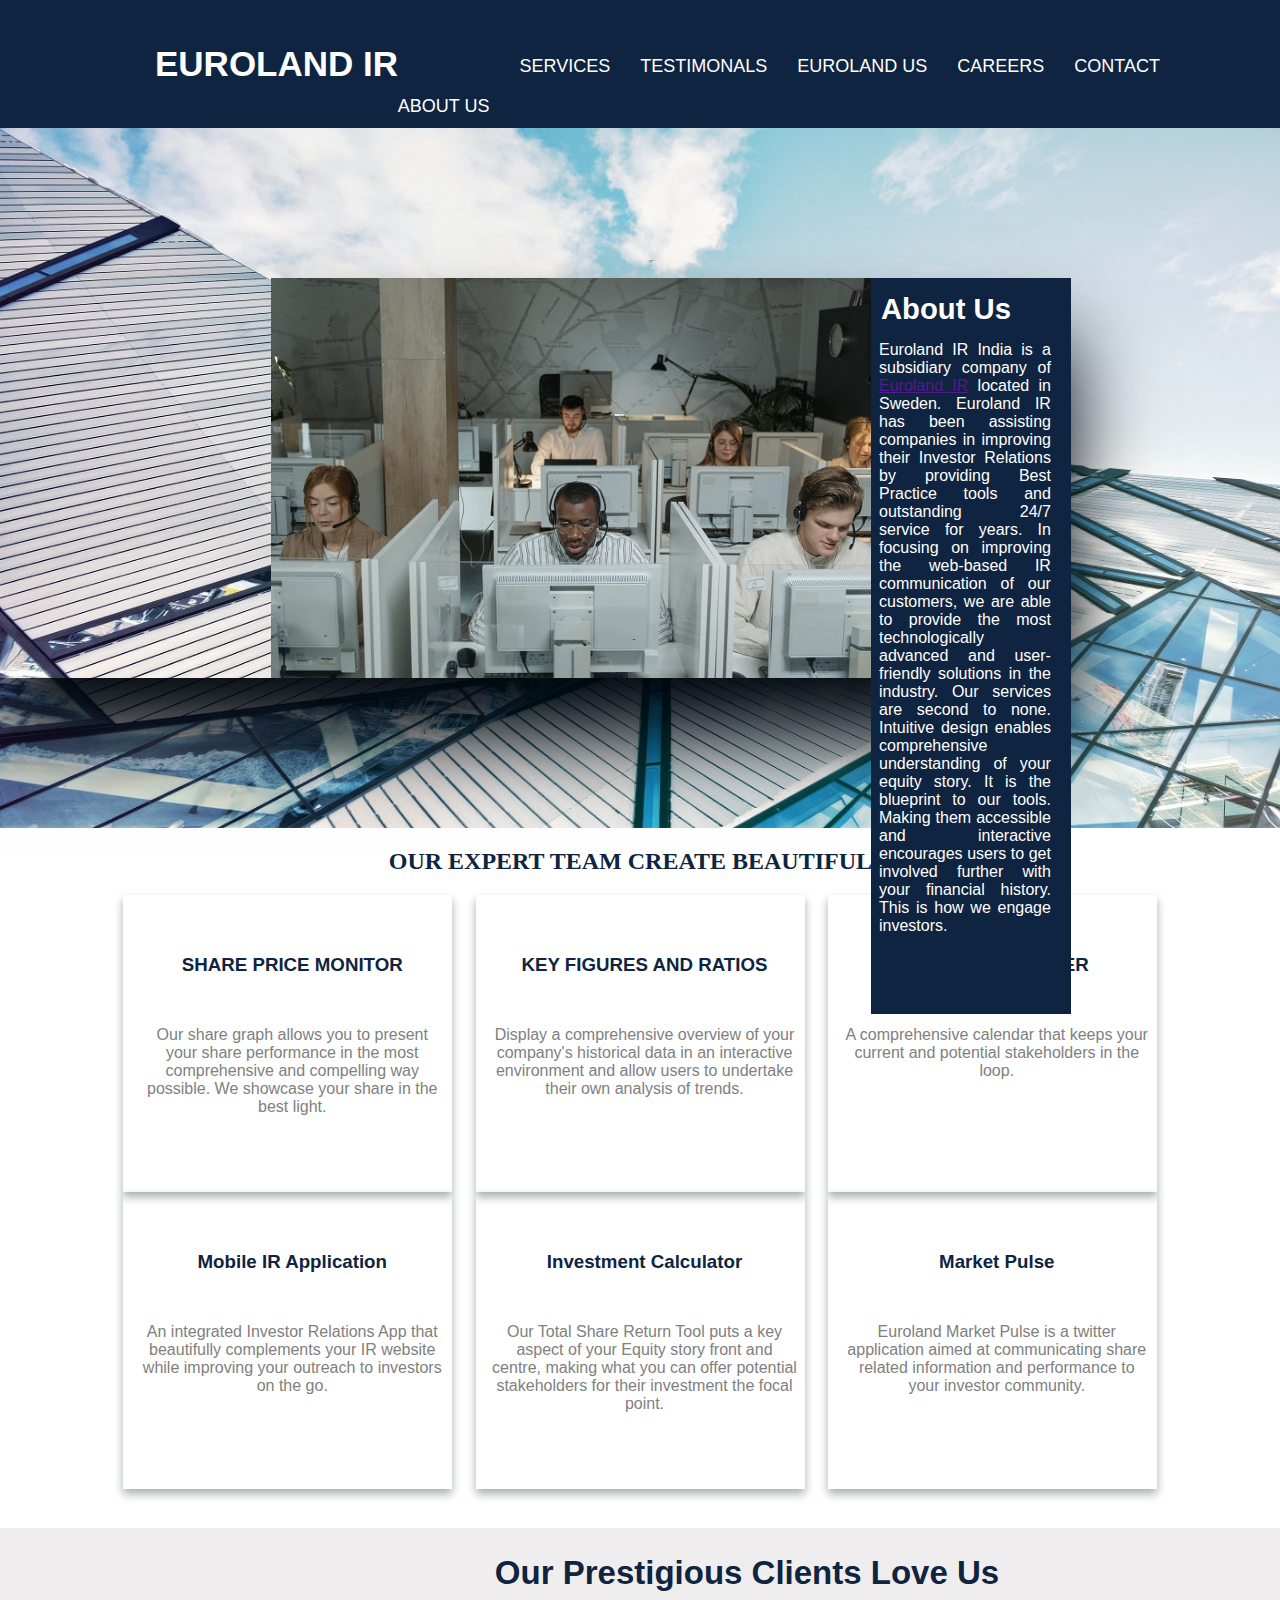
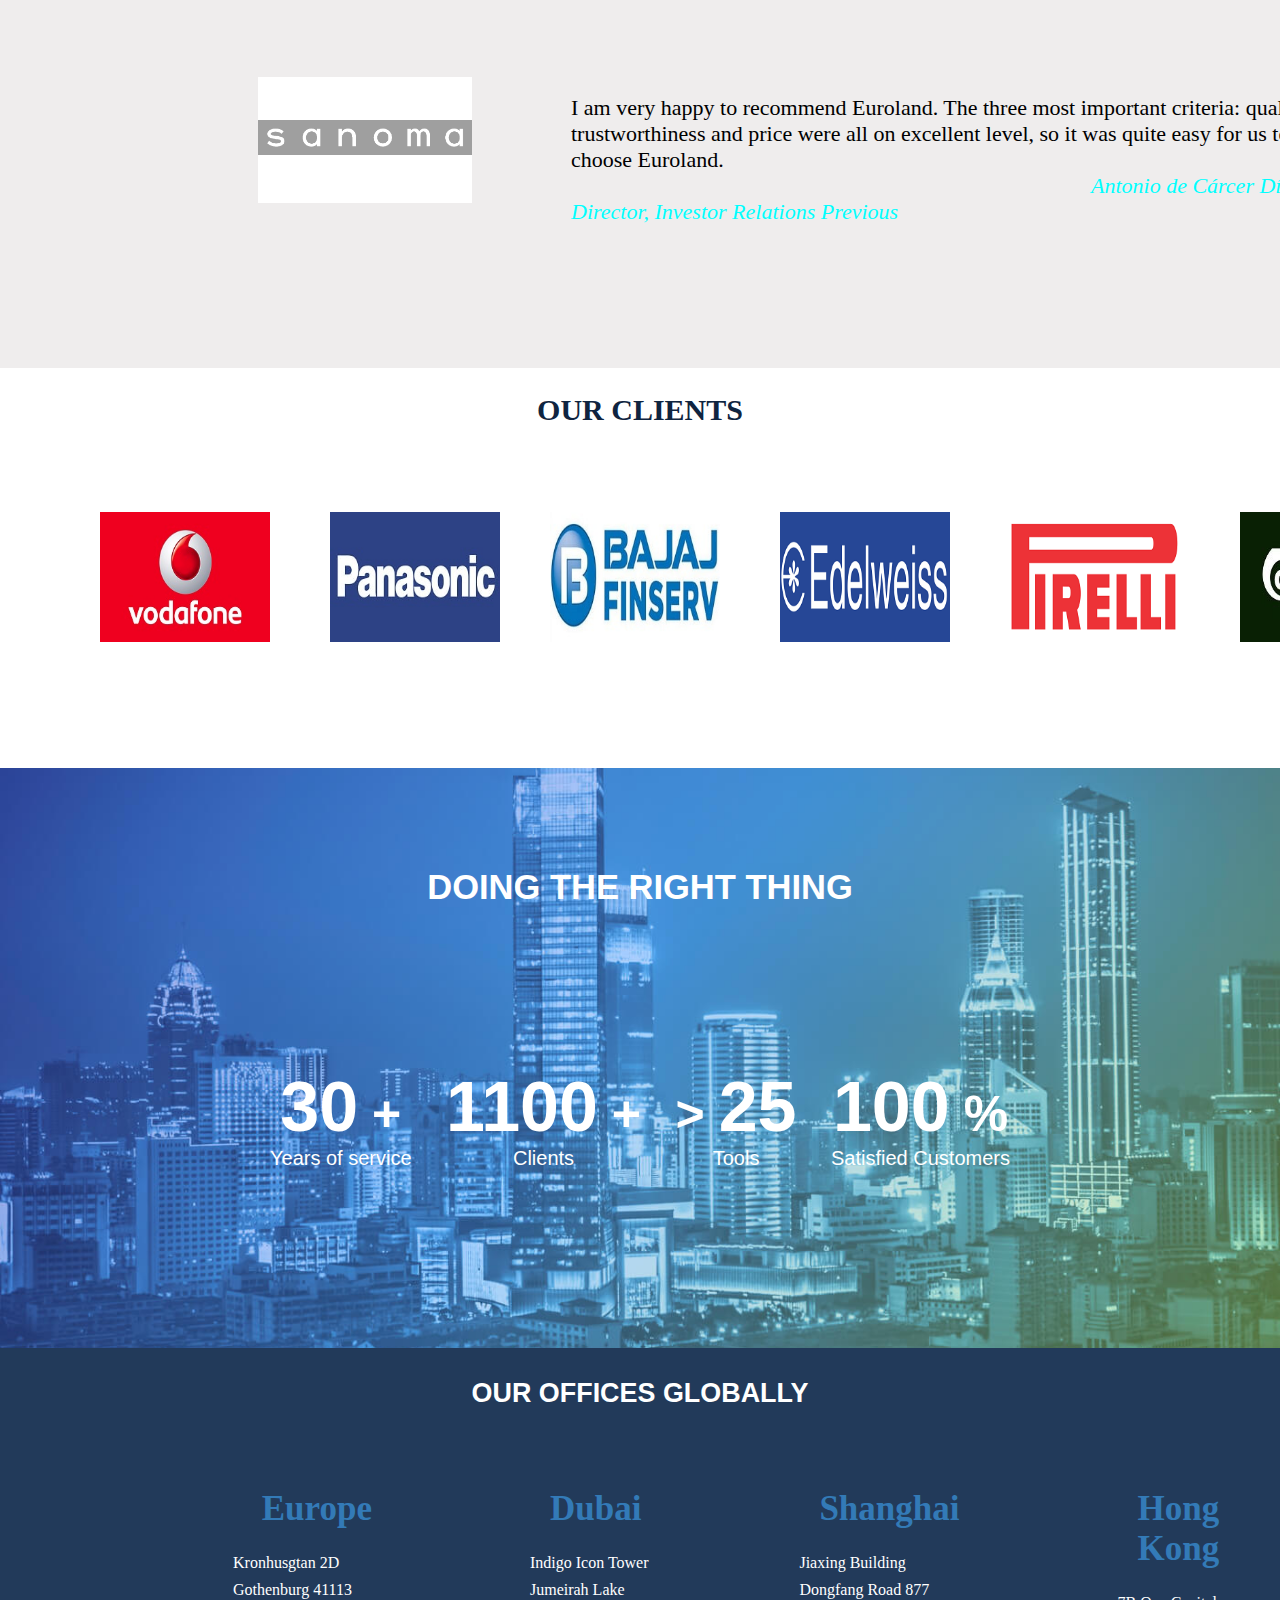
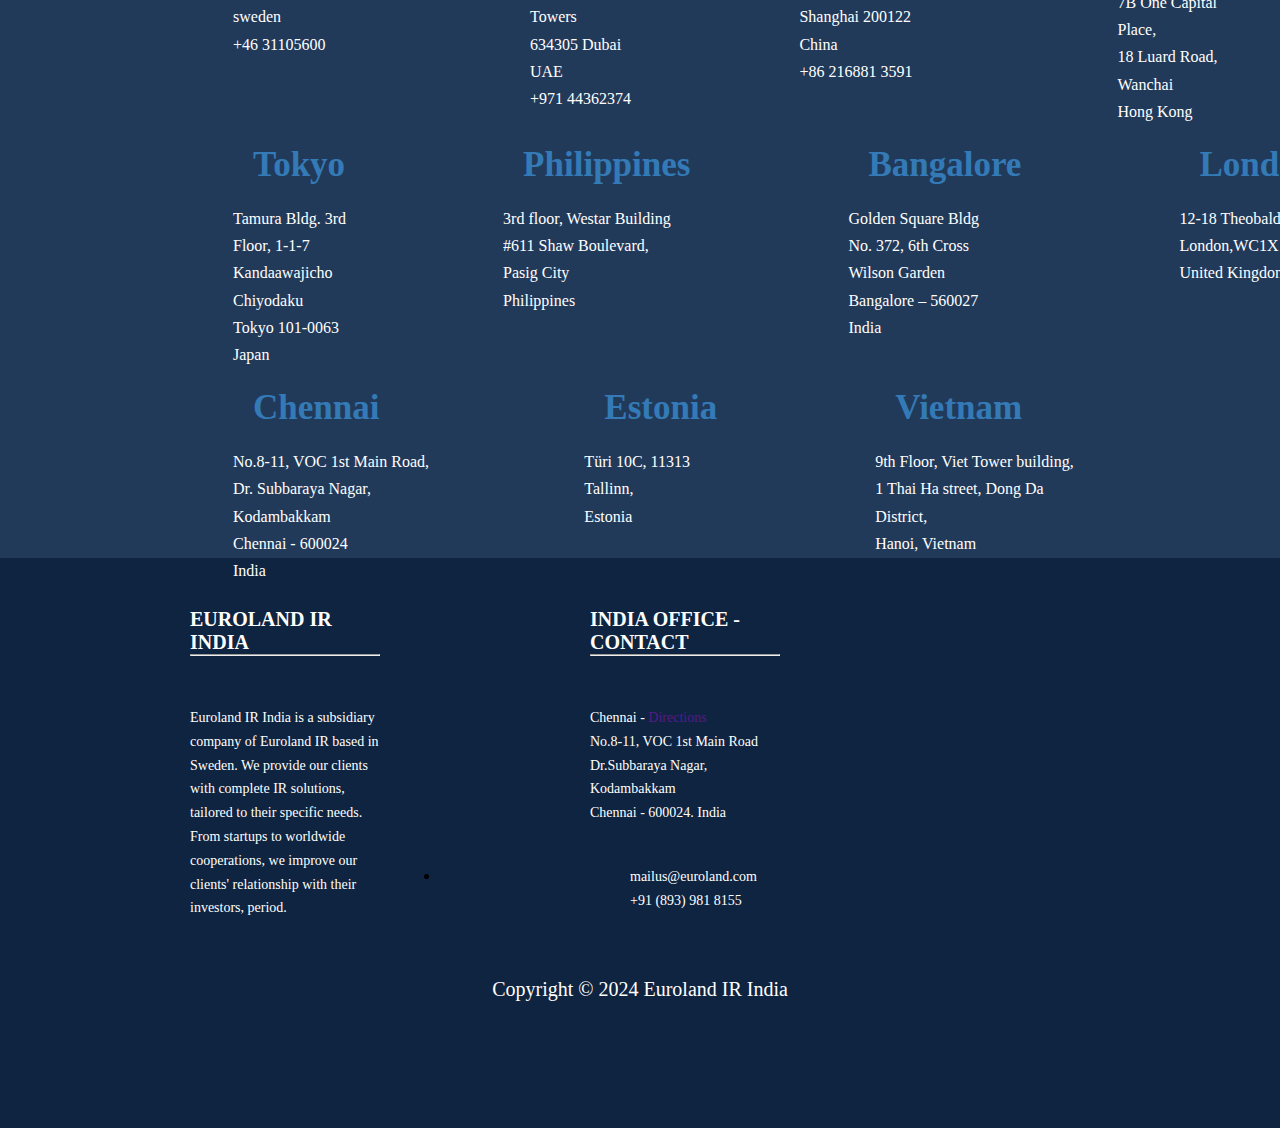
<file: Euro.html>
<!DOCTYPE html>
<html lang="en">
<head>
  <meta charset="UTF-8">
  <meta name="viewport" content="width=device-width, initial-scale=1.0">
  <title>Document</title>
  <link rel="stylesheet" href="Euro.css">
</head>
<body>
  <header class="a">
   <div class="class1">
    <h2 class="aaa">EUROLAND IR</h2>
    <a class="aa">CONTACT</a> 
    <a class="aa">CAREERS</a>
    <a class="aa">EUROLAND US</a>
    <a class="aa">TESTIMONALS</a>
    <a class="aa">SERVICES</a> 
    <a class="aa">ABOUT US</a>
    </div>
  </header>
  <section class="b">
    <div class="class-div1">
      <div class="class-div2">
        <div class="class-div3"><h3>About Us</h3>
         
          <div class="class-div4"> <p>
            <strong>Euroland IR India</strong> is a subsidiary company of <a href="" target="_blank">Euroland IR</a> located in Sweden. Euroland IR has been assisting companies in improving their Investor Relations by providing Best Practice tools and outstanding 24/7 service for years. In focusing on improving the web-based IR communication of our customers, we are able to provide the most technologically advanced and user-friendly solutions in the industry. Our services are second to none. Intuitive design enables comprehensive understanding of your equity story. It is the blueprint to our tools. Making them accessible and interactive encourages users to get involved further with your financial history. This is how we engage investors.
          </p>
            <div class="class-div5">

            </div>
          </div>
        </div>
      </div>
    </div>
  </section>
  
  <section class="c">
    <div class="container">
      <div class="expect">
       <h2 class="team">OUR EXPERT TEAM
CREATE BEAUTIFUL IR TOOLS</h2>
      <div class="roparent">
        <div class="row">
        <a href="" class="anchor">
        <h3 class="top">SHARE PRICE MONITOR</h3>
        <p class="down">Our share graph allows you to present your share performance in the most comprehensive and compelling way possible. We showcase your share in the best light.</p>
        </a>
        </div>
        <div class="row">
        <a href="" class="anchor">  
        <h3 class="top">KEY FIGURES AND RATIOS</h3>
        <p class="down">Display a comprehensive overview of your company's historical data in an interactive environment and allow users to undertake their own analysis of trends.</p>
        </a>
        </div>
        <div class="row">
        <a href="" class="anchor">
        <h3 class="top">EVENTS CALENDER</h3>
        <p class="down">A comprehensive calendar that keeps your current and potential stakeholders in the loop.</p>
        </a>
        </div>
      </div>
      <div class="roparent1">
        <div class="row">
        <a href="" class="anchor">
        <h3 class="top">Mobile IR Application</h3>
        <p class="down">An integrated Investor Relations App that beautifully complements your IR website while improving your outreach to investors on the go.</p>
        </a>
        </div>
        <div class="row">
        <a href="" class="anchor">
        <h3 class="top">Investment Calculator</h3>
        <p class="down">Our Total Share Return Tool puts a key aspect of your Equity story front and centre, making what you can offer potential stakeholders for their investment the focal point.</p>
        </a>
        </div>
        <div class="row">
        <a href=""class="anchor">
        <h3 class="top">Market Pulse</h3>
        <p class="down">Euroland Market Pulse is a twitter application aimed at communicating share related information and performance to your investor community. </p>
        </a>
        </div>
      </div>
      </div>




    </div>


  </section>
  
  <section class="d">
    <div class="container2">
      <div class="sec">
       <div class="tri">
         <div class="main-title">
           <h2 class="us">Our Prestigious Clients Love Us </h2>
         </div>
         <div class="picture">
           <div class="pic">
             <p>I am very happy to recommend Euroland. The three most important criteria: quality, trustworthiness and price were all on excellent level, so it was quite easy for us to choose Euroland.</p>
             <cite class="author">Antonio de Cárcer Díez
              Director, Investor Relations
              Previous
              </cite>
            </div>
         </div>
       </div>
      </div>

    </div>

  </section>

  <section class="e">
    <div class="over">
      <div class="container1">
        <div class="title">
          <h2>OUR CLIENTS</h2>

        </div>
        <div class="picture2">

        </div>


      </div>

    </div>


  </section>

 
  <section class="f">
    <div class="container3">
      <div class="rows">
        <div class="complete-title">
          <h2>DOING THE RIGHT THING</h2>
        </div>

      </div>
      <div class="rows-1">
        <div class="complete-single">
        <h3>
          <b class="num30">30</b>
          <b>+</b>
          
        </h3>
        <p>Years of service</p>
        </div>
        <div class="complete-single">
        <h3>
          <b class="num30">1100</b>
          <b>+</b>

        </h3>
        <p>Clients</p>
        </div>
        <div class="complete-single">
        <h3>
          <b> ></b>
          <b class="num30">25</b>
         
        </h3>
        <p>Tools</p>
        </div>
        <div class="complete-single">
        <h3>
          <b class="num30">100</b>
          <b>%</b>
          
        </h3>
        <p>Satisfied Customers</p>

        </div>


      </div>

    </div>



  </section>

  <section class="g">
    <div class="container3">
      <div class="rows3">
        <div class="complete-title">
          <h3>OUR OFFICES GLOBALLY</h3>

        </div>

      </div>

      <div class="rowww">
        <div class="colss">
          <h2 class="country">
            <a href="" class="anchor2">
              <!-- <i class="fa fa-map-marker" aria-hidden="true"></i>  -->
              &nbsp;Europe
            </a>
          </h2>
          <div class="address">
            <p>
              Kronhusgtan 2D
              <br>
              Gothenburg 41113
              <br>
              sweden
              <br>
              +46 31105600
            </p>

          </div>

        </div>
        <div class="colss">
          <h2 class="country">
            <a href="" class="anchor2">
              Dubai
            </a>
          </h2>
          <div class="address">
            <p>
              Indigo Icon Tower<br>
              Jumeirah Lake Towers<br>
              634305 Dubai<br>
              UAE<br>
              +971 44362374
            </p>


        </div>
        </div>
        <div class="colss">
          <h2 class="country">
            <a href="" class="anchor2">
              Shanghai
            </a>
          </h2>
          <div class="address">
          <p>
            Jiaxing Building<br>
            Dongfang Road 877<br>
            Shanghai 200122<br>
            China<br>
            +86 216881 3591
          </p>
          </div>
        </div>
        <div class="colss">
          <h2 class="country">
            <a href="" class="anchor2">
              Hong Kong
            </a>
          </h2>
          <div class="address">
            <p>
              7B One Capital Place,<br>
              18 Luard Road, Wanchai<br>
              Hong Kong
            </p>


        </div>

        </div>

      </div>
      <div class="rowww">
        <div class="colss">
          <h2 class="country">
            <a href="" class="anchor2">
              Tokyo
            </a>
          </h2>
          <div class="address">
            <p>
              Tamura Bldg. 3rd Floor, 1-1-7<br>
              Kandaawajicho<br>
              Chiyodaku<br>
              Tokyo 101-0063<br>
              Japan
            </p>


        </div>

        </div>
        <div class="colss">
          <h2 class="country">
            <a href="" class="anchor2">
              Philippines
            </a>
          </h2>
          <div class="address">
            <p>
              3rd floor, Westar Building<br>
              #611 Shaw Boulevard,<br>
              Pasig City<br>
              Philippines
            </p>


        </div>

        </div>
        <div class="colss">
          <h2 class="country">
            <a href="" class="anchor2">
              Bangalore
            </a>
          </h2>
          <div class="address">
            <p>
              Golden Square Bldg<br>
              No. 372, 6th Cross<br>
              Wilson Garden<br>
              Bangalore – 560027<br>
              India
            </p>


        </div>

        </div>
        <div class="colss">
          <h2 class="country">
            <a href="" class="anchor2">
              London
            </a>
          </h2>
          <div class="address">
            <p>
              12-18 Theobalds Road<br>
              London,WC1X 8PL<br>
              United Kingdom<br>
            </p>


        </div>

        </div>

      </div>
      <div class="rowww">
        <div class="colss">
          <h2 class="country">
            <a href="" class="anchor2">
              Chennai
            </a>
          </h2>
          <div class="address">
            <p>
              No.8-11, VOC 1st Main Road,<br>
              Dr. Subbaraya Nagar, Kodambakkam<br>
              Chennai - 600024<br>
              India
            </p>


        </div>

        </div>
        <div class="colss">
          <h2 class="country">
            <a href="" class="anchor2">
              Estonia
            </a>
          </h2>
          <div class="address">
            <p>
              Türi 10C, 11313 Tallinn,<br>
              Estonia


            </p>


        </div>

        </div>
        <div class="colss">
          <h2 class="country">
            <a href="" class="anchor2">
              Vietnam
            </a>
          </h2>
          <div class="address">
            <p>
              9th Floor, Viet Tower building,<br>
              1 Thai Ha street, Dong Da District,<br>
              Hanoi, Vietnam
            </p>


        </div>

        </div>
      

      </div>
    </div>
  </section>

  <footer>
    <div class="end">
    <div class="forow">
      <div class="footer-link">
        <h2>
          EUROLAND IR INDIA<hr>
        </h2>
        <div class="footer-about">
          <p>
            Euroland IR India is a subsidiary company of Euroland IR based in Sweden. We provide our clients with complete IR solutions, tailored to their specific needs. From startups to worldwide cooperations, we improve our clients' relationship with their investors, period.
          </p>
        </div>
      </div>

    </div>
    <div class="forow">
      <div class="footer-link">
        <h2>
          INDIA OFFICE - CONTACT <hr>
        </h2>
        <div class="footer-about">
          <p>
            Chennai - <a href="" class="lasta">Directions</a><br>
            No.8-11, VOC 1st Main Road<br>
            Dr.Subbaraya Nagar, Kodambakkam<br>
            Chennai - 600024. India
          </p>
          <ul>
            <li>
              <p>mailus@euroland.com<br>
                +91 (893) 981 8155</p> 
            </li>
          </ul>
        </div>
      </div>

    </div>

    </div>
    <div class="forw">
      <div class="site">
      <p>Copyright © 2024 Euroland IR India </p>
      </div>
    </div>
  </footer>


</body>
</html>
</file>
<file: Euro.css>
*{
  margin: 0;
}

.a {
  background-color: #0f2440;
  padding: 44px 105px;
  
}

.aa {
  display: inline;
  padding: 12px 15px;
  color: white;
  font-size: 18px;
  float: right;
  font-family: 'Josefin Sans', sans-serif;
 
}

.aaa {
  display: inline;
  padding: 50px 50px;
  color: white;
  font-size: 35px;
  font-family: 'Josefin Sans', sans-serif;
 
}

.class-div1 {
 
  position: relative;
  top: 0px;
  left: 0;
  height: 250px;
  width: 100%;
  background-image: url('./img/euro-banner.jpg');
  background-size: cover;
  padding: 150px 0 300px;
}


.class-div2 {
  
  /* background-color: #0f2440; */
  height: 400px;
  width: 83.66666667%;
  
  background-image: url('./img/euro-1.jpeg');
  background-repeat: no-repeat;
  background-size: 600px 401px;
  background-position: 271px 0px;
  
  
   box-shadow: 0px 61px 76px #01070e; 

}

.class-div3 {
  color: white;
  background-color: #0f2440;
  margin-left: 871px;
  /* margin-bottom: 500px; */
  padding: 15px 10px;
  font-size: 25px;
  font-family: 'Josefin Sans', sans-serif;

}

.class-div4 {
  color: white;
  margin-left: -12px;
  padding: 15px 10px;
  font-size: 16px;
  font-family: 'Josefin Sans', sans-serif;
  text-align:justify;
  font-weight: 2;
  padding-bottom: 4em;
}


.container {
  
 
  height: 700px;
}

.roparent {
  display: flex;
  justify-content: space-evenly;
  margin-left: 100px;
  margin-right: 100px;
}

.roparent1 {
  display: flex;
  justify-content: space-evenly;
  margin-left: 100px;
  margin-right: 100px;
}

.row {
  width: 320px;
  height: 200px;
  padding: 34px 0px 63px 9px;
  font-family: 'Montserrat', sans-serif;
  box-shadow: 0px 5px 9px #aaabab;  
  
}

.team { 
  text-align: center;
  padding: 20px 20px;
  margin-left: 100px;
  color:#0f2440;

}

.top {
  color: #0f2440;
  text-align: center;
  padding: 25px 7px;
}

.down {
  color: gray;
  text-align: center;
  padding: 25px 7px;
}

.anchor {
  text-decoration: none;

}

.anchor :hover {
  color: transparent;

}

/* section 3 */
h3 {
  font-weight: 700;
  font-family: 'Josefin Sans', sans-serif;
}

/* .card {
  height: 300px;
  text-align: left ! Important; */
.us {
  color: #0f2440;
}

.d {
  min-height: 400px;
  padding: 20px 0;
  background: #efeded ;
}

.container2 {
  padding: 6px 66px;
  width: 1170px;
}

.sec {
  margin-right: -15px;
  margin-left: -15px;
}

.tri {
  width: 116%;
}

.main-title {

  text-align: center;
  font-size: 22px;
  font-family: 'Montserrat', sans-serif;

}

.picture{
  background-image: url('./img/euro-SANOMA.png');
  background-size: 214px 126px;
  background-repeat: no-repeat;
  background-position: 207px 9px;
}
.pic {

  padding: 27px 87px;
  margin: 76px 44px 36px 433px;
  font-size: 22px; 
}

.author {
  padding-top: 10px;
  padding-left: 420px;
  margin-left: 100px;
  transform: translateY(100%);
  font-style: italic;
  color: aqua;

}

/* section e */

.over {
  height: 400px;
}

.title {
 text-align: center;
 padding: 25px 25px;
 font-size: 20px;
 color: #0f2440;
  
}

.picture2 {

 
  height: 50vh;
  background-image: url('./img/euro-voda.jpg') ,url('./img/euro-pana.jpg'), url('./img/euro-bajaj.jpg'), url('./img/euro-edel.png'), url('./img/euro-fire.png'), url('./img/euro-carl.jpg'); /* Path to your image */
  background-size: 170px 130px, 170px 130px, 170px 130px, 170px 130px, 170px 130px, 170px 130px; /* Ensures the image covers the entire element */
  background-position: 100px 60px, 330px 60px, 550px 60px, 780px 60px, 1010px 60px, 1240px 60px; /* Centers the image */
  background-repeat: no-repeat, no-repeat, no-repeat, no-repeat, no-repeat, no-repeat;
 
  /* background-size: 25px 25px;
  background-repeat: no-repeat;
  background-position: 25px 25px; */
}

/* section f */

.f {
  height: 400px;
  
  background-image: url('./img/euro-city.jpg');
  background-size: cover;
  background-position: center;
  background-repeat: no-repeat;
  padding: 100px 0 80px;
 
}

.rows {
  margin-left: -15px;
  margin-right: -15px;
}

.complete-title {
  text-align: center;
  margin-bottom: 60px;
  font-weight: 700;
  font-family: 'Josefin Sans', sans-serif;
  font-size: 23px;
  color: white
}

.complete-single {
  text-align: center;
  color: #fff;
  font-family: 'montserrat', sans-serif;
  padding: 100px 0;

}

.complete-single h3{
  color: #fff;
  font-size: 50px;
  
}

.num30 {
  font-size: 70px;
}

.complete-single p{
  font-size: 20px;
  align-content: center;
}

.rows-1 {
  display: flex;
  justify-content: space-between;
  margin-left: 270px;
  margin-right: 270px;
}

/* section g */

.g {
  background: #223a5a;
  padding: 30px 0;
  height: 750px;
}

.container3{

}

.country {
  color: #337ab7;
}

.anchor2 {
  text-decoration: none;
  color: #337ab7;
  font-size: 35px;
  
  /* padding: 20px 20px;
  margin: 20px 20px; */

}

.country {
  padding: 20px 20px;
}

.address {
  color: #fff;
  font-size: 16px;
  
  line-height: 1.7em;
}

.colss {
  text-align: start;
  padding-right: 105px;
  padding-left: 33px;
}

.rowww {
  display: flex;
  
  margin-left: 200px;
  margin-right: 100px;
}

/* footer */

footer {
  background-color: #0f2440;
  padding:  30px 0 40px;
  height: 500px;
}

/* color: #fff;
    font-size: 20px;
    font-weight: 600;
    text-transform: uppercase;
    margin-bottom: 10px;
    position: relative;
    padding-bottom: 20px; */


.footer-link h2 {
  color: white;
  font-size: 20px;
  font-weight: 600;
  text-transform: uppercase;
  margin-bottom: 10px;
  margin-left: 170px;
  /* margin-right: 450px; */
  padding: 20px 20px;
  text-align: left;

}

.footer-about p{
  color: #fff;
  font-size: 14px;
  font-weight: 300;
  line-height: 1.7em;
  margin-left: 170px;
  /* margin-right: 450px; */
  padding: 20px 20px;
}

.end {
  display: flex;
 
   /* width:1000px;  */
}

.forow {
  /* margin-left: 170px;
  margin-right: 450px;
  padding: 20px 20px; */
  height: 200px;
  width: 400px;
}

.lasta {
  text-decoration: none;
}

.site {
  color: #fff;
  font-weight: 300;
}

.forw {
  text-align: center;
  padding: 30px 10px;
  margin-top: 160px;
  font-size: 20px;
}
</file>
